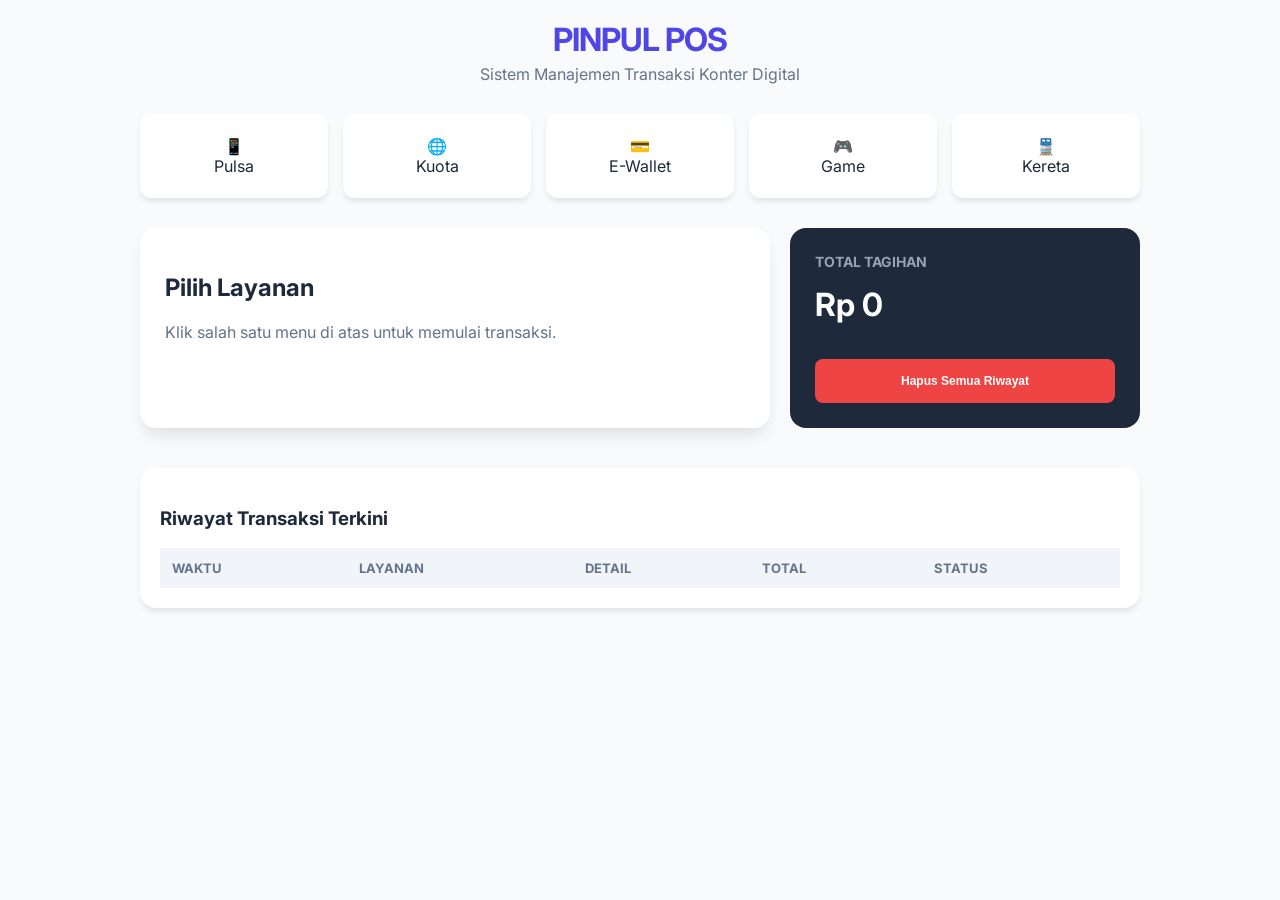
<file: Tuku.html>
<!DOCTYPE html>
<html lang="id">
<head>
    <meta charset="UTF-8">
    <meta name="viewport" content="width=device-width, initial-scale=1.0">
    <title>Pinpul POS - Sistem Kasir Modern</title>
    <link href="https://fonts.googleapis.com/css2?family=Inter:wght@400;600;700&display=swap" rel="stylesheet">
    <style>
        :root {
            --primary: #4f46e5;
            --primary-hover: #4338ca;
            --bg: #f8fafc;
            --card: #ffffff;
            --text-main: #1e293b;
            --text-muted: #64748b;
            --success: #22c55e;
            --danger: #ef4444;
        }

        body {
            font-family: 'Inter', sans-serif;
            background-color: var(--bg);
            color: var(--text-main);
            margin: 0;
            padding: 20px;
        }

        .container {
            max-width: 1000px;
            margin: auto;
        }

        header {
            text-align: center;
            margin-bottom: 30px;
        }

        header h1 {
            margin: 0;
            color: var(--primary);
            font-weight: 700;
            letter-spacing: -1px;
        }

        header p {
            color: var(--text-muted);
            margin-top: 5px;
        }

        /* Menu Grid */
        .menu-grid {
            display: grid;
            grid-template-columns: repeat(auto-fit, minmax(150px, 1fr));
            gap: 15px;
            margin-bottom: 30px;
        }

        .menu-card {
            background: var(--card);
            padding: 20px;
            border-radius: 12px;
            text-align: center;
            cursor: pointer;
            box-shadow: 0 4px 6px -1px rgba(0,0,0,0.1);
            transition: all 0.2s ease;
            border: 2px solid transparent;
        }

        .menu-card:hover {
            transform: translateY(-5px);
            border-color: var(--primary);
        }

        .menu-card i {
            display: block;
            font-size: 24px;
            margin-bottom: 10px;
        }

        /* Form Styling */
        .main-content {
            display: grid;
            grid-template-columns: 1fr 350px;
            gap: 20px;
        }

        .form-container {
            background: var(--card);
            padding: 25px;
            border-radius: 16px;
            box-shadow: 0 10px 15px -3px rgba(0,0,0,0.1);
        }

        .input-group {
            margin-bottom: 15px;
        }

        label {
            display: block;
            font-size: 14px;
            font-weight: 600;
            margin-bottom: 8px;
            color: var(--text-main);
        }

        input, select {
            width: 100%;
            padding: 12px;
            border: 1px solid #e2e8f0;
            border-radius: 8px;
            font-size: 15px;
            transition: border 0.2s;
        }

        input:focus {
            outline: none;
            border-color: var(--primary);
            ring: 2px var(--primary);
        }

        /* Receipt / Summary Section */
        .summary-card {
            background: #1e293b;
            color: white;
            padding: 25px;
            border-radius: 16px;
            height: fit-content;
        }

        .summary-card h3 { margin-top: 0; color: #94a3b8; font-size: 14px; text-transform: uppercase; }
        .total-price { font-size: 32px; font-weight: 700; margin: 15px 0; color: #fff; }

        .btn-pay {
            width: 100%;
            background: var(--success);
            color: white;
            border: none;
            padding: 15px;
            border-radius: 8px;
            font-weight: 600;
            font-size: 16px;
            cursor: pointer;
            margin-top: 10px;
        }

        /* Database Table */
        .history-section {
            margin-top: 40px;
            background: var(--card);
            padding: 20px;
            border-radius: 16px;
            box-shadow: 0 4px 6px -1px rgba(0,0,0,0.1);
        }

        table {
            width: 100%;
            border-collapse: collapse;
            margin-top: 15px;
        }

        th {
            text-align: left;
            padding: 12px;
            background: #f1f5f9;
            color: var(--text-muted);
            font-size: 13px;
        }

        td {
            padding: 12px;
            border-bottom: 1px solid #f1f5f9;
            font-size: 14px;
        }

        .badge {
            padding: 4px 8px;
            border-radius: 6px;
            font-size: 11px;
            font-weight: 600;
            background: #dcfce7;
            color: #166534;
        }

    </style>
</head>
<body>

<div class="container">
    <header>
        <h1>PINPUL POS</h1>
        <p>Sistem Manajemen Transaksi Konter Digital</p>
    </header>

    <div class="menu-grid">
        <div class="menu-card" onclick="showForm('pulsa')">📱<br>Pulsa</div>
        <div class="menu-card" onclick="showForm('kuota')">🌐<br>Kuota</div>
        <div class="menu-card" onclick="showForm('ewallet')">💳<br>E-Wallet</div>
        <div class="menu-card" onclick="showForm('game')">🎮<br>Game</div>
        <div class="menu-card" onclick="showForm('kereta')">🚆<br>Kereta</div>
    </div>

    <div class="main-content">
        <div class="form-container">
            <h2 id="form-title">Pilih Layanan</h2>
            <div id="dynamic-inputs">
                <p style="color: var(--text-muted)">Klik salah satu menu di atas untuk memulai transaksi.</p>
            </div>
        </div>

        <div class="summary-card">
            <h3>Total Tagihan</h3>
            <div class="total-price" id="display-total">Rp 0</div>
            <div id="btn-area"></div>
            <button class="btn-pay" style="background: var(--danger); margin-top: 20px; font-size: 12px;" onclick="resetDB()">Hapus Semua Riwayat</button>
        </div>
    </div>

    <div class="history-section">
        <h3>Riwayat Transaksi Terkini</h3>
        <table id="dbTable">
            <thead>
                <tr>
                    <th>WAKTU</th>
                    <th>LAYANAN</th>
                    <th>DETAIL</th>
                    <th>TOTAL</th>
                    <th>STATUS</th>
                </tr>
            </thead>
            <tbody></tbody>
        </table>
    </div>
</div>

<script>
    const dataKuota = {
        "Telkomsel": [{p: "Flash 5GB", h: 35000}, {p: "Flash 10GB", h: 60000}],
        "Indosat": [{p: "Freedom 3GB", h: 25000}, {p: "Freedom 10GB", h: 55000}],
        "XL": [{p: "Xtra Combo 10GB", h: 50000}]
    };

    let currentLayanan = "";
    let currentDetail = "";

    function showForm(tipe) {
        currentLayanan = tipe.toUpperCase();
        const container = document.getElementById('dynamic-inputs');
        document.getElementById('form-title').innerText = "Form " + currentLayanan;
        document.getElementById('display-total').innerText = "Rp 0";
        document.getElementById('btn-area').innerHTML = "";
        
        let html = "";
        if (tipe === 'pulsa') {
            html = `
                <div class="input-group">
                    <label>Nomor Telepon</label>
                    <input type="number" id="no" placeholder="08xxx">
                </div>
                <div class="input-group">
                    <label>Nominal Pulsa</label>
                    <input type="number" id="nom" placeholder="Contoh: 10000" oninput="updateTotal(this.value, 2000)">
                </div>`;
        } else if (tipe === 'kuota') {
            html = `
                <div class="input-group">
                    <label>Pilih Operator</label>
                    <select onchange="loadKuota(this.value)">
                        <option value="">-- Pilih --</option>
                        <option value="Telkomsel">Telkomsel</option>
                        <option value="Indosat">Indosat</option>
                        <option value="XL">XL</option>
                    </select>
                </div>
                <div id="kuota-list"></div>
                <div class="input-group">
                    <label>Nomor Telepon</label>
                    <input type="number" id="no" placeholder="08xxx">
                </div>`;
        } else if (tipe === 'ewallet') {
            html = `
                <div class="input-group">
                    <label>Nomor HP / ID</label>
                    <input type="number" id="no" placeholder="08xxx">
                </div>
                <div class="input-group">
                    <label>Nominal Top Up</label>
                    <input type="number" oninput="updateTotal(this.value, 1500)" placeholder="Jumlah saldo">
                </div>`;
        } else if (tipe === 'game') {
            html = `
                <div class="input-group">
                    <label>ID Game</label>
                    <input type="text" id="idg" placeholder="User ID & Zone ID">
                </div>
                <div class="input-group">
                    <label>Pilih Game</label>
                    <select id="game">
                        <option>Mobile Legends</option>
                        <option>Free Fire</option>
                        <option>PUBG</option>
                    </select>
                </div>
                <div class="input-group">
                    <label>Harga Paket</label>
                    <input type="number" oninput="updateTotal(this.value, 1000)" placeholder="Harga modal">
                </div>`;
        } else if (tipe === 'kereta') {
            html = `
                <div class="input-group">
                    <label>Jumlah Tiket</label>
                    <input type="number" onchange="genTiket(this.value)" placeholder="1">
                </div>
                <div id="penumpang-area"></div>
                <div class="input-group">
                    <label>Total Harga Tiket</label>
                    <input type="number" oninput="updateTotal(this.value, 0)" placeholder="Total bayar">
                </div>`;
        }
        container.innerHTML = html;
    }

    function loadKuota(op) {
        if(!op) return;
        let html = `<div class="input-group"><label>Pilih Paket</label><select id="nom" onchange="updateTotal(this.options[this.selectedIndex].getAttribute('data-harga'), 2000)">`;
        html += `<option value="">-- Pilih Paket --</option>`;
        dataKuota[op].forEach(i => {
            html += `<option value="${i.p}" data-harga="${i.h}">${i.p} (Rp ${i.h})</option>`;
        });
        html += `</select></div>`;
        document.getElementById('kuota-list').innerHTML = html;
    }

    function genTiket(jml) {
        let html = "";
        for(let i=1; i<=jml; i++) {
            html += `<div style="display:flex; gap:10px">
                <input type="text" placeholder="Nama Psg ${i}">
                <input type="text" placeholder="Tujuan">
            </div>`;
        }
        document.getElementById('penumpang-area').innerHTML = html;
    }

    function updateTotal(val, admin) {
        if(!val) return;
        const total = parseInt(val) + admin;
        document.getElementById('display-total').innerText = "Rp " + total.toLocaleString();
        document.getElementById('btn-area').innerHTML = `<button class="btn-pay" onclick="prosesSimpan(${total})">PROSES SEKARANG</button>`;
    }

    function prosesSimpan(total) {
        const data = {
            waktu: new Date().toLocaleString('id-ID'),
            layanan: currentLayanan,
            detail: "Transaksi Berhasil",
            total: total
        };

        let history = JSON.parse(localStorage.getItem('konter_db')) || [];
        history.push(data);
        localStorage.setItem('konter_db', JSON.stringify(history));

        alert("Berhasil! Transaksi telah tercatat.");
        renderTable();
        showForm(currentLayanan.toLowerCase()); // Reset form
    }

    function renderTable() {
        const history = JSON.parse(localStorage.getItem('konter_db')) || [];
        const tbody = document.querySelector('#dbTable tbody');
        tbody.innerHTML = history.reverse().map(t => `
            <tr>
                <td>${t.waktu}</td>
                <td><strong>${t.layanan}</strong></td>
                <td>${t.detail}</td>
                <td>Rp ${t.total.toLocaleString()}</td>
                <td><span class="badge">SUKSES</span></td>
            </tr>
        `).join('');
    }

    function resetDB() {
        if(confirm("Hapus semua riwayat transaksi?")) {
            localStorage.removeItem('konter_db');
            renderTable();
        }
    }

    renderTable();
</script>

</body>
</html>
</file>
